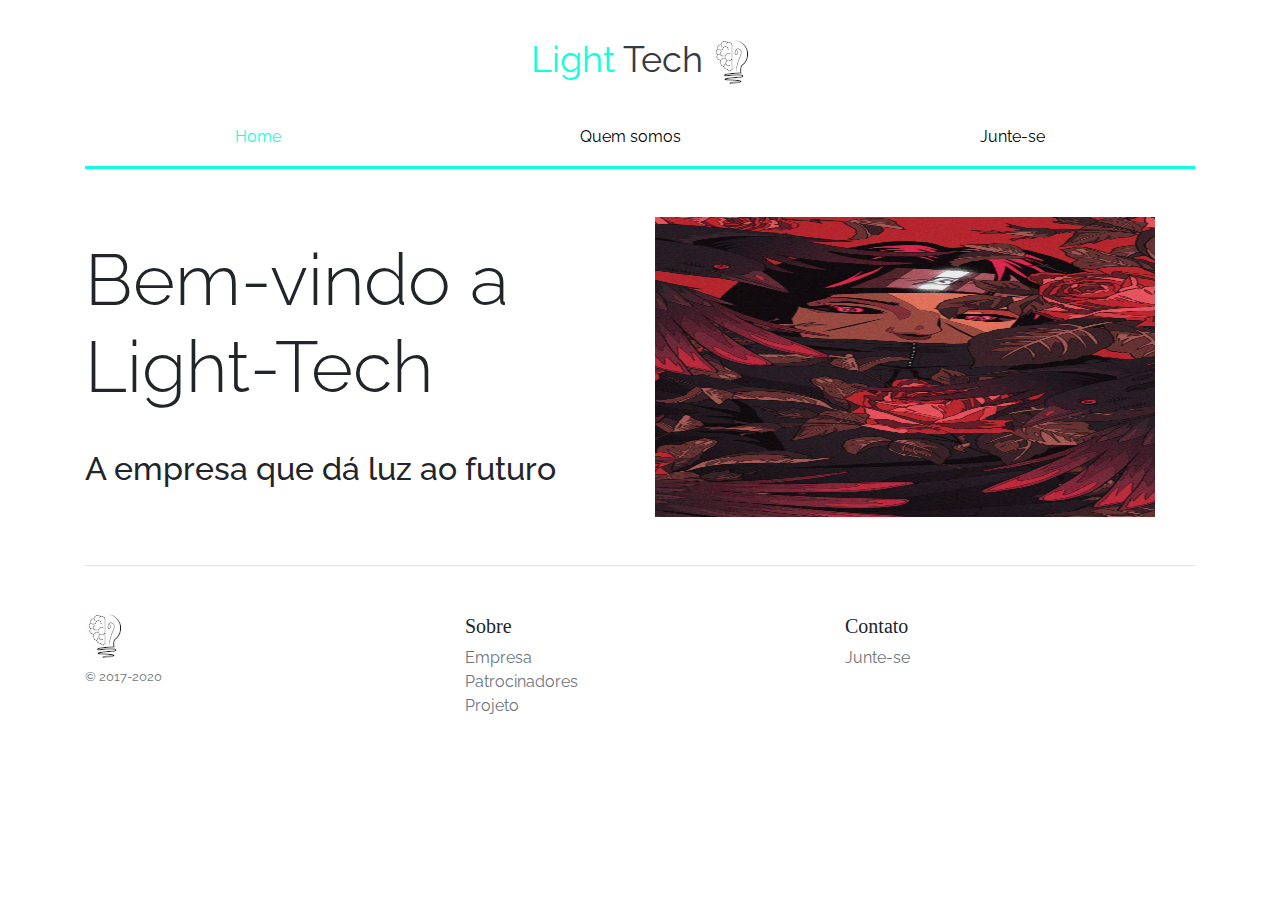
<file: index.html>
<!DOCTYPE html>
<html lang="pt-br">

<head>
    <meta charset="utf-8">
    <meta name="viewport" content="width=device-width, initial-scale=1, shrink-to-fit=no">
    <meta name="description" content="">
    <meta name="author" content="Mark Otto, Jacob Thornton, and Bootstrap contributors">
    <meta name="generator" content="Jekyll v3.8.6">
    <title>Light Tech - Home</title>
    <link rel="shortcut icon" href="img/icone-light-tech.jpeg" type="image/x-icon">
    <link href="https://fonts.googleapis.com/css2?family=Raleway&display=swap" rel="stylesheet">
    <!-- Custom styles for this template -->
    <link href="css/style.css" rel="stylesheet">
</head>

<body>
    <!-- NAV BAR E BODY DO SITE  -->
    <br>
    <div class="container">
        <header class="blog-header py-3">
            <div class="text-center">
                <a class="blog-header-logo text-dark" href="#"> <span class="light-color">Light</span> Tech
                    <img src="img/icone-light-tech.jpeg" alt=""></a>
            </div>
        </header>
        <br>
        <div class="nav-scroller py-1 mb-5">
            <!---->
            <nav class="nav d-flex justify-content-around">
                <a class="p-2" id="_a34fef" href="index.html">Home</a>
                <a class="p-2" href="quemSomos.html">Quem somos</a>
                <a class="p-2" href="junteSe.html">Junte-se</a>
            </nav>
        </div>
        <!--<div class="position-relative overflow-hidden p-3 p-md-5 m-md-1 text-center">-->
        <div class="row align-items-center">
            <div class="col-md-6">
                <p class="display-3">Bem-vindo a Light-Tech</p><br>
                <p class="h2">A empresa que dá luz ao futuro</p>
            </div>
            <div class="col-md-6">
                <a href="#"><img src="./img/itachi.jpg" alt="img-itachi" class="h-img" style="width: 500px;"></a>
            </div>
        </div>
        <footer class="pt-4 my-md-5 pt-md-5 border-top">
            <div class="row">
                <div class="col-12 col-md">
                    <img class="mb-2" src="img/icone-light-tech.jpeg">
                    <small class="d-block mb-3 text-muted">&copy; 2017-2020</small>
                </div>
                <div class="col-6 col-md">
                    <h5>Sobre</h5>
                    <ul class="list-unstyled text-small">
                        <li><a class="text-muted" href="quemSomos.html">Empresa</a></li>
                        <li><a class="text-muted" href="#">Patrocinadores</a></li>
                        <li><a class="text-muted" href="#">Projeto</a></li>
                    </ul>
                </div>
                <div class="col-6 col-md">
                    <h5>Contato</h5>
                    <ul class="list-unstyled text-small">
                        <li><a class="text-muted" href="junteSe.html">Junte-se</a></li>
                    </ul>
                </div>
            </div>
        </footer>
    </div>
</body>

</html>
</file>
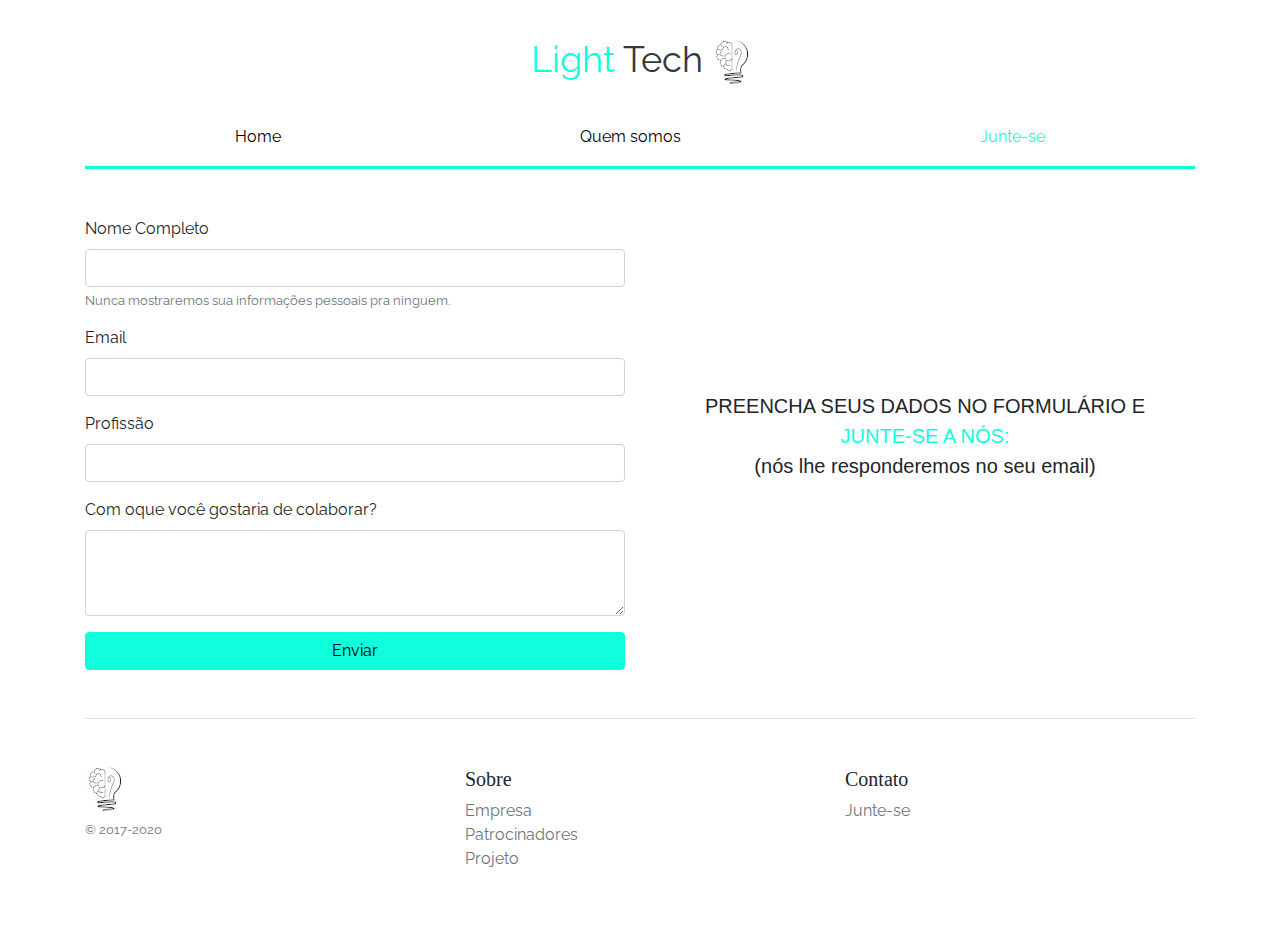
<file: junteSe.html>
<!DOCTYPE html>
<html lang="pt-br">

<head>
    <meta charset="utf-8">
    <meta name="viewport" content="width=device-width, initial-scale=1, shrink-to-fit=no">
    <meta name="description" content="">
    <meta name="author" content="Mark Otto, Jacob Thornton, and Bootstrap contributors">
    <meta name="generator" content="Jekyll v3.8.6">
    <title>Light Tech - Junte-se</title>
    <link rel="shortcut icon" href="img/icone-light-tech.jpeg" type="image/x-icon" />
    <link href="https://fonts.googleapis.com/css2?family=Raleway&display=swap" rel="stylesheet">
    <!-- Custom styles for this template -->
    <link rel="css/stylesheet" href="css/bootstrap.min.css">
    <link href="css/style.css" rel="stylesheet">
</head>

<body>
    <!-- NAV BAR E BODY DO SITE  -->
    <br>
    <div class="container">
        <header class="blog-header py-3">
            <div class="text-center">
                <a class="blog-header-logo text-dark" href="#"> <span class="light-color">Light</span> Tech
                    <img src="img/icone-light-tech.jpeg" alt=""></a>
            </div>
        </header>
        <br>
        <div class="nav-scroller py-1 mb-5">
            <nav class="nav d-flex justify-content-around">
                <a class="p-2" href="index.html">Home</a>
                <a class="p-2" href="quemSomos.html">Quem somos</a>
                <a class="p-2" id="_a34fef" href="junteSe.html">Junte-se</a>
            </nav>
        </div>
        <div class="row">
            <div class="col-md-6">
                <form action="#">
                    <!-- FORM NOME -->
                    <div class="form-group">
                        <label for="Nome">Nome Completo</label>
                        <input type="text" class="form-control" id="Nome" aria-describedby="emailHelp">
                        <small id="emailHelp" class="form-text text-muted">Nunca mostraremos sua informações pessoais pra
                                ninguem.</small>
                    </div>

                    <!-- FORM EMAIL -->
                    <div class="form-group">
                        <label for="Email"> Email</label>
                        <input type="email" class="form-control" id="Email">
                    </div>

                    <!-- FORM PROFISSAO -->
                    <div class="form-group">
                        <label for="Profissao">Profissão </label>
                        <input type="text" class="form-control" id="Profissao">
                    </div>
                    <!-- TEXT AREA FORM OQUE VC GOSTARIA DE COLABORAR-->
                    <div class="form-group">
                        <label for="Textarea">Com oque você gostaria de colaborar?</label>
                        <textarea class="form-control" id="TextArea" rows="3"></textarea>
                    </div>

                    <!--    BOTAO DE ENVIAR :) -->
                    <button type="submit" onclick="ValidaFormulario()" class="btn btn-primary">Enviar</button>
                </form>
            </div>
            <div class="col-md-6 align-self-center">
                <br>
                <p class="tituloJunte align-self-center">PREENCHA SEUS DADOS NO FORMULÁRIO E
                    <br>
                    <span class="light-color">  JUNTE-SE A NÓS:</span>
                    <br> (nós lhe responderemos no seu email)
                </p>
                <br>
            </div>
        </div>
        <footer class="pt-4 my-md-5 pt-md-5 border-top">
            <div class="row">
                <div class="col-12 col-md">
                    <img class="mb-2" src="img/icone-light-tech.jpeg">
                    <small class="d-block mb-3 text-muted">&copy; 2017-2020</small>
                </div>
                <div class="col-6 col-md">
                    <h5>Sobre</h5>
                    <ul class="list-unstyled text-small">
                        <li><a class="text-muted" href="quemSomos.html">Empresa</a></li>
                        <li><a class="text-muted" href="#">Patrocinadores</a></li>
                        <li><a class="text-muted" href="#">Projeto</a></li>
                    </ul>
                </div>
                <div class="col-6 col-md">
                    <h5>Contato</h5>
                    <ul class="list-unstyled text-small">
                        <li><a class="text-muted" href="junteSe.html">Junte-se</a></li>
                    </ul>
                </div>
            </div>
        </footer>
    </div>
    <script src="js/functions.js"></script>
</body>

</html>
</file>
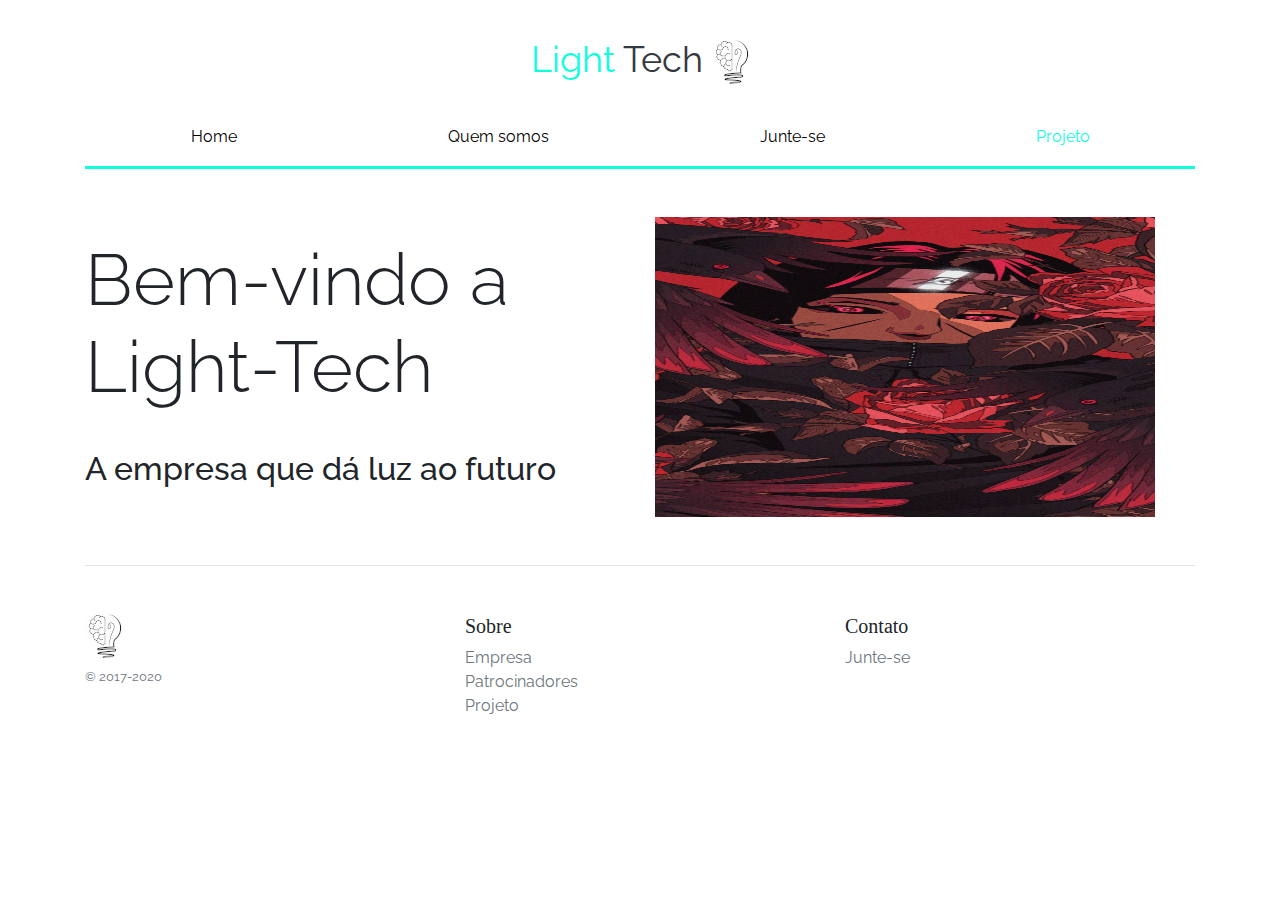
<file: projeto.html>
<!DOCTYPE html>
<html lang="pt-br">

<head>
    <meta charset="utf-8">
    <meta name="viewport" content="width=device-width, initial-scale=1, shrink-to-fit=no">
    <meta name="description" content="">
    <meta name="author" content="Mark Otto, Jacob Thornton, and Bootstrap contributors">
    <meta name="generator" content="Jekyll v3.8.6">
    <title>Light Tech - Home</title>
    <link rel="shortcut icon" href="img/icone-light-tech.jpeg" type="image/x-icon">
    <link href="https://fonts.googleapis.com/css2?family=Raleway&display=swap" rel="stylesheet">
    <!-- Custom styles for this template -->
    <link href="css/style.css" rel="stylesheet">
</head>

<body>
    <!-- NAV BAR E BODY DO SITE  -->
    <br>
    <div class="container">
        <header class="blog-header py-3">
            <div class="text-center">
                <a class="blog-header-logo text-dark" href="#"> <span class="light-color">Light</span> Tech
                    <img src="img/icone-light-tech.jpeg" alt=""></a>
            </div>
        </header>
        <br>
        <div class="nav-scroller py-1 mb-5">
            <!---->
            <nav class="nav d-flex justify-content-around">
                <a class="p-2" href="index.html">Home</a>
                <a class="p-2" href="quemSomos.html">Quem somos</a>
                <a class="p-2" href="junteSe.html">Junte-se</a>
                <a class="p-2" id="_a34fef" href="projeto.html">Projeto</a>
            </nav>
        </div>
        <!--<div class="position-relative overflow-hidden p-3 p-md-5 m-md-1 text-center">-->
        <div class="row align-items-center">
            <div class="col-md-6">
                <p class="display-3">Bem-vindo a Light-Tech</p><br>
                <p class="h2">A empresa que dá luz ao futuro</p>
            </div>
            <div class="col-md-6">
                <a href="#"><img src="./img/itachi.jpg" alt="img-itachi" class="h-img" style="width: 500px;"></a>
            </div>
        </div>
        <footer class="pt-4 my-md-5 pt-md-5 border-top">
            <div class="row">
                <div class="col-12 col-md">
                    <img class="mb-2" src="img/icone-light-tech.jpeg">
                    <small class="d-block mb-3 text-muted">&copy; 2017-2020</small>
                </div>
                <div class="col-6 col-md">
                    <h5>Sobre</h5>
                    <ul class="list-unstyled text-small">
                        <li><a class="text-muted" href="quemSomos.html">Empresa</a></li>
                        <li><a class="text-muted" href="#">Patrocinadores</a></li>
                        <li><a class="text-muted" href="#">Projeto</a></li>
                    </ul>
                </div>
                <div class="col-6 col-md">
                    <h5>Contato</h5>
                    <ul class="list-unstyled text-small">
                        <li><a class="text-muted" href="junteSe.html">Junte-se</a></li>
                    </ul>
                </div>
            </div>
        </footer>
    </div>
</body>

</html>
</file>
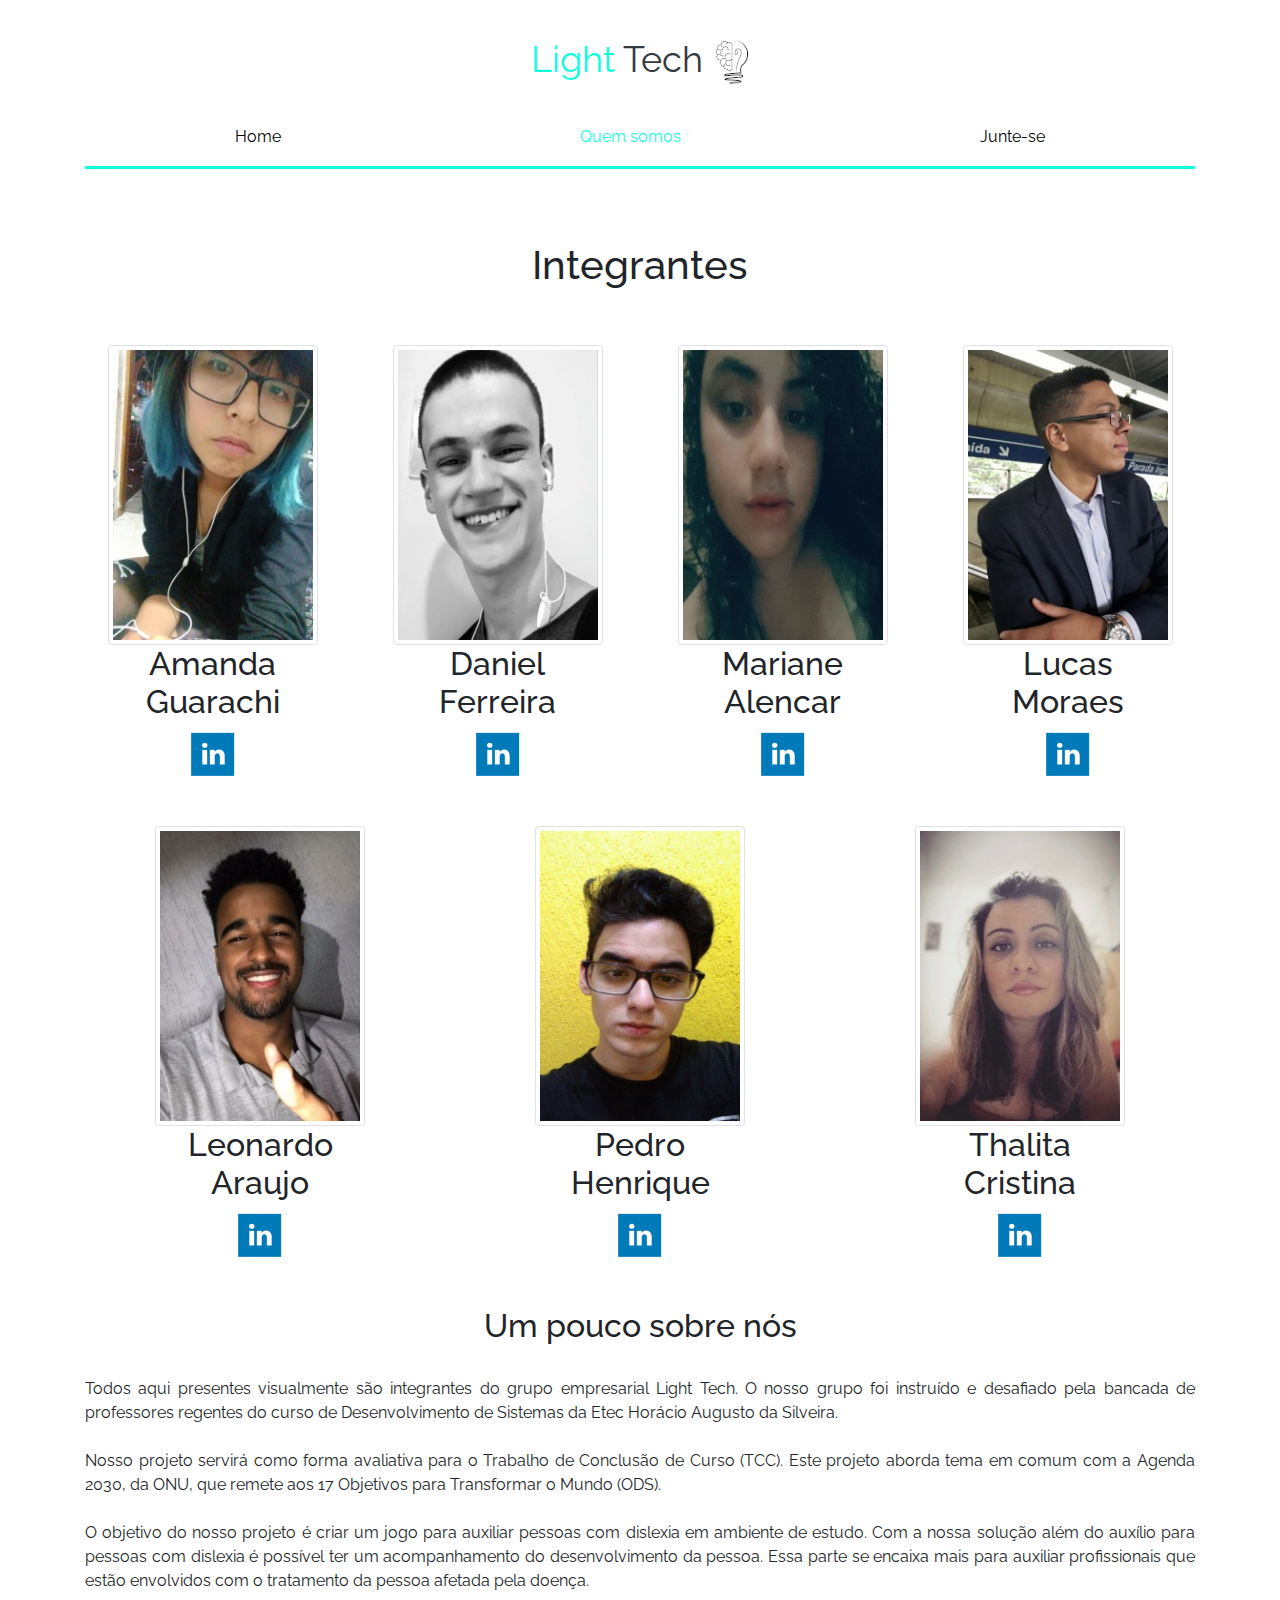
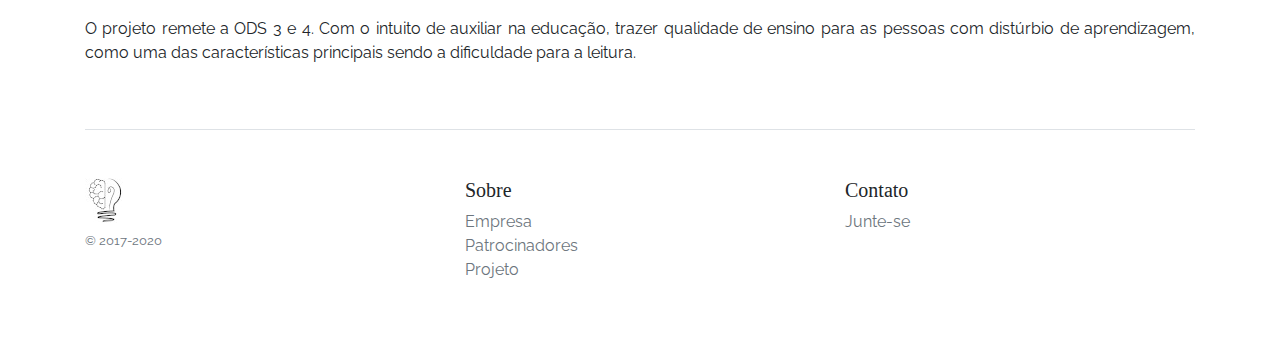
<file: quemSomos.html>
<!DOCTYPE html>
<html lang="pt-br">

<head>
    <meta charset="utf-8">
    <meta name="viewport" content="width=device-width, initial-scale=1, shrink-to-fit=no">
    <meta name="description" content="">
    <meta name="author" content="Mark Otto, Jacob Thornton, and Bootstrap contributors">
    <meta name="generator" content="Jekyll v3.8.6">
    <title>Light Tech - Quem somos</title>
    <link rel="shortcut icon" href="img/icone-light-tech.jpeg" type="image/x-icon">
    <link href="https://fonts.googleapis.com/css2?family=Raleway&display=swap" rel="stylesheet">
    <!-- /*<link rel="stylesheet" href="css/bootstrap.min.css">*/ -->
    <!-- Custom styles for this template -->
    <link href="css/style.css" rel="stylesheet">
</head>

<body>
    <!-- NAV BAR E BODY DO SITE  -->
    <br>
    <div class="container">
        <header class="blog-header py-3">
            <div class="text-center">
                <a class="blog-header-logo text-dark" href="#"> <span class="light-color">Light</span> Tech
                    <img src="img/icone-light-tech.jpeg" alt=""></a>
            </div>
        </header>
        <br>
        <div class="nav-scroller py-1 mb-5">
            <nav class="nav d-flex justify-content-around">
                <a class="p-2" href="index.html">Home</a>
                <a class="p-2" id="_a34fef" href="quemSomos.html">Quem somos</a>
                <a class="p-2" href="junteSe.html">Junte-se</a>
            </nav>
        </div>
        <br>
        <div class="row">
            <!-- Linha do título "Integrantes" -->
            <div class="col">
                <!-- Coluna do título "Integrantes" -->
                <p class="h1 text-center">Integrantes</p>
            </div>
        </div>
        <br>
        <br>
        <div class="row text-center">
            <!-- Linha criada para inserção das informações dos integrante -->
            <div class="col-lg-6 col-xl-3">
                <!-- Coluna com as informações do integrante 1 -->
                <img src="./img/Amanda.jpeg" alt="ft_Amanda" class="img-thumbnail h-img .img-fluid">
                <p class="h2">Amanda <br> Guarachi</p>
                <a href="https://www.linkedin.com/in/amanda-guarachi-118921189/" target="_blank"><img src="./img/linkedinIcon.png" class="img-fluid" style="width: 48px; height: 48px;"></a>
            </div>
            <div class="col-lg-6 col-xl-3">
                <!-- Coluna com as informações do integrante 2 -->
                <img src="./img/Daniel.jpeg" alt="ft_Daniel" class="img-thumbnail h-img">
                <p class="h2"> Daniel <br> Ferreira </p>
                <a href="https://www.linkedin.com/in/daniel-ferreira-dos-santos-3b37611a3/" target="_blank"><img src="./img/linkedinIcon.png" class="img-fluid" style="width: 48px; height: 48px;"></img>
                </a>
            </div>
            <div class="col-lg-6 col-xl-3">
                <!-- Coluna com as informações do integrante 3 -->
                <img src="./img/Mariane.jpeg" alt="ft_Mariane" class="img-thumbnail h-img">
                <p class="h2"> Mariane <br> Alencar </p>
                <a href="https://www.linkedin.com/in/mariane-alves-de-alencar-374583180/" target="_blank"><img src="./img/linkedinIcon.png" class="img-fluid" style="width: 48px; height: 48px;"></img>
                </a>
            </div>
            <div class="col-lg-6 col-xl-3">
                <!-- Coluna com as informações do integrante 4 -->
                <img src="./img/Lucas.jpeg" alt="ft_Lucas" class="img-thumbnail h-img">
                <p class="h2"> Lucas <br> Moraes </p>
                <a href="https://www.linkedin.com/in/lucas-moraes-da-silva-a8205b172/" target="_blank"><img src="./img/linkedinIcon.png" class="img-fluid" style="width: 48px; height: 48px;"></img>
                </a>
            </div>
        </div>
        <br>
        <br>
        <div class="row text-center">
            <!-- Linha adicionada para colocar as informações dos integrantes -->
            <div class="col-lg-6 col-xl-4">
                <!-- Coluna com as informações do integrante 5 -->
                <img src="./img/Leo.jpeg" alt="ft_Leonardo" class="img-thumbnail h-img img-fluid">
                <p class="h2">Leonardo <br> Araujo</p>
                <a href="#"><img src="./img/linkedinIcon.png" class="img-fluid" style="width: 48px; height: 48px;"></a>
            </div>
            <div class="col-lg-6 col-xl-4">
                <!-- Coluna com as informações do integrante 6 -->
                <img src="./img/Pedro.jpeg" alt="ft_Pedro" class="img-thumbnail h-img">
                <p class="h2"> Pedro <br> Henrique </p>
                <a href="https://www.linkedin.com/in/pedro-henrique-9875b9198/" target="_blank"><img src="./img/linkedinIcon.png" class="img-fluid" style="width: 48px; height: 48px;"></img>
                </a>
            </div>
            <div class="col-lg-6 col-xl-4">
                <!-- Coluna com as informações do integrante 7 -->
                <img src="./img/Talita.jpeg" alt="" class="img-thumbnail h-img">
                <p class="h2"> Thalita <br> Cristina </p>
                <a href="#"><img src="./img/linkedinIcon.png" class="img-fluid" style="width: 48px; height: 48px;"></img>
                </a>
            </div>
        </div>
        <br>
        <div class="row text-center">
            <div class="col">
                <p class="h2 mt-4"> Um pouco sobre nós </p>
                <br>
                <p class="text-justify">
                    <!-- Texto falando sobre a equipe -->
                    Todos aqui presentes visualmente são integrantes do grupo empresarial Light Tech. O nosso grupo foi instruído e desafiado pela bancada de professores regentes do curso de Desenvolvimento de Sistemas da Etec Horácio Augusto da Silveira. <br>
                    <br> Nosso projeto servirá como forma avaliativa para o Trabalho de Conclusão de Curso (TCC). Este projeto aborda tema em comum com a Agenda 2030, da ONU, que remete aos 17 Objetivos para Transformar o Mundo (ODS). <br>
                    <br> O objetivo do nosso projeto é criar um jogo para auxiliar pessoas com dislexia em ambiente de estudo. Com a nossa solução além do auxílio para pessoas com dislexia é possível ter um acompanhamento do desenvolvimento da pessoa.
                    Essa parte se encaixa mais para auxiliar profissionais que estão envolvidos com o tratamento da pessoa afetada pela doença. <br>
                    <br> O projeto remete a ODS 3 e 4. Com o intuito de auxiliar na educação, trazer qualidade de ensino para as pessoas com distúrbio de aprendizagem, como uma das características principais sendo a dificuldade para a leitura.
                </p>
            </div>
        </div>
        <footer class="pt-4 my-md-5 pt-md-5 border-top">
            <div class="row">
                <div class="col-12 col-md">
                    <img class="mb-2" src="img/icone-light-tech.jpeg">
                    <small class="d-block mb-3 text-muted">&copy; 2017-2020</small>
                </div>
                <div class="col-6 col-md">
                    <h5>Sobre</h5>
                    <ul class="list-unstyled text-small">
                        <li><a class="text-muted" href="quemSomos.html">Empresa</a></li>
                        <li><a class="text-muted" href="#">Patrocinadores</a></li>
                        <li><a class="text-muted" href="#">Projeto</a></li>
                    </ul>
                </div>
                <div class="col-6 col-md">
                    <h5>Contato</h5>
                    <ul class="list-unstyled text-small">
                        <li><a class="text-muted" href="junteSe.html">Junte-se</a></li>
                    </ul>
                </div>
            </div>
        </footer>
    </div>
    <script src="js/functions.js"></script>
</body>

</html>
</file>
